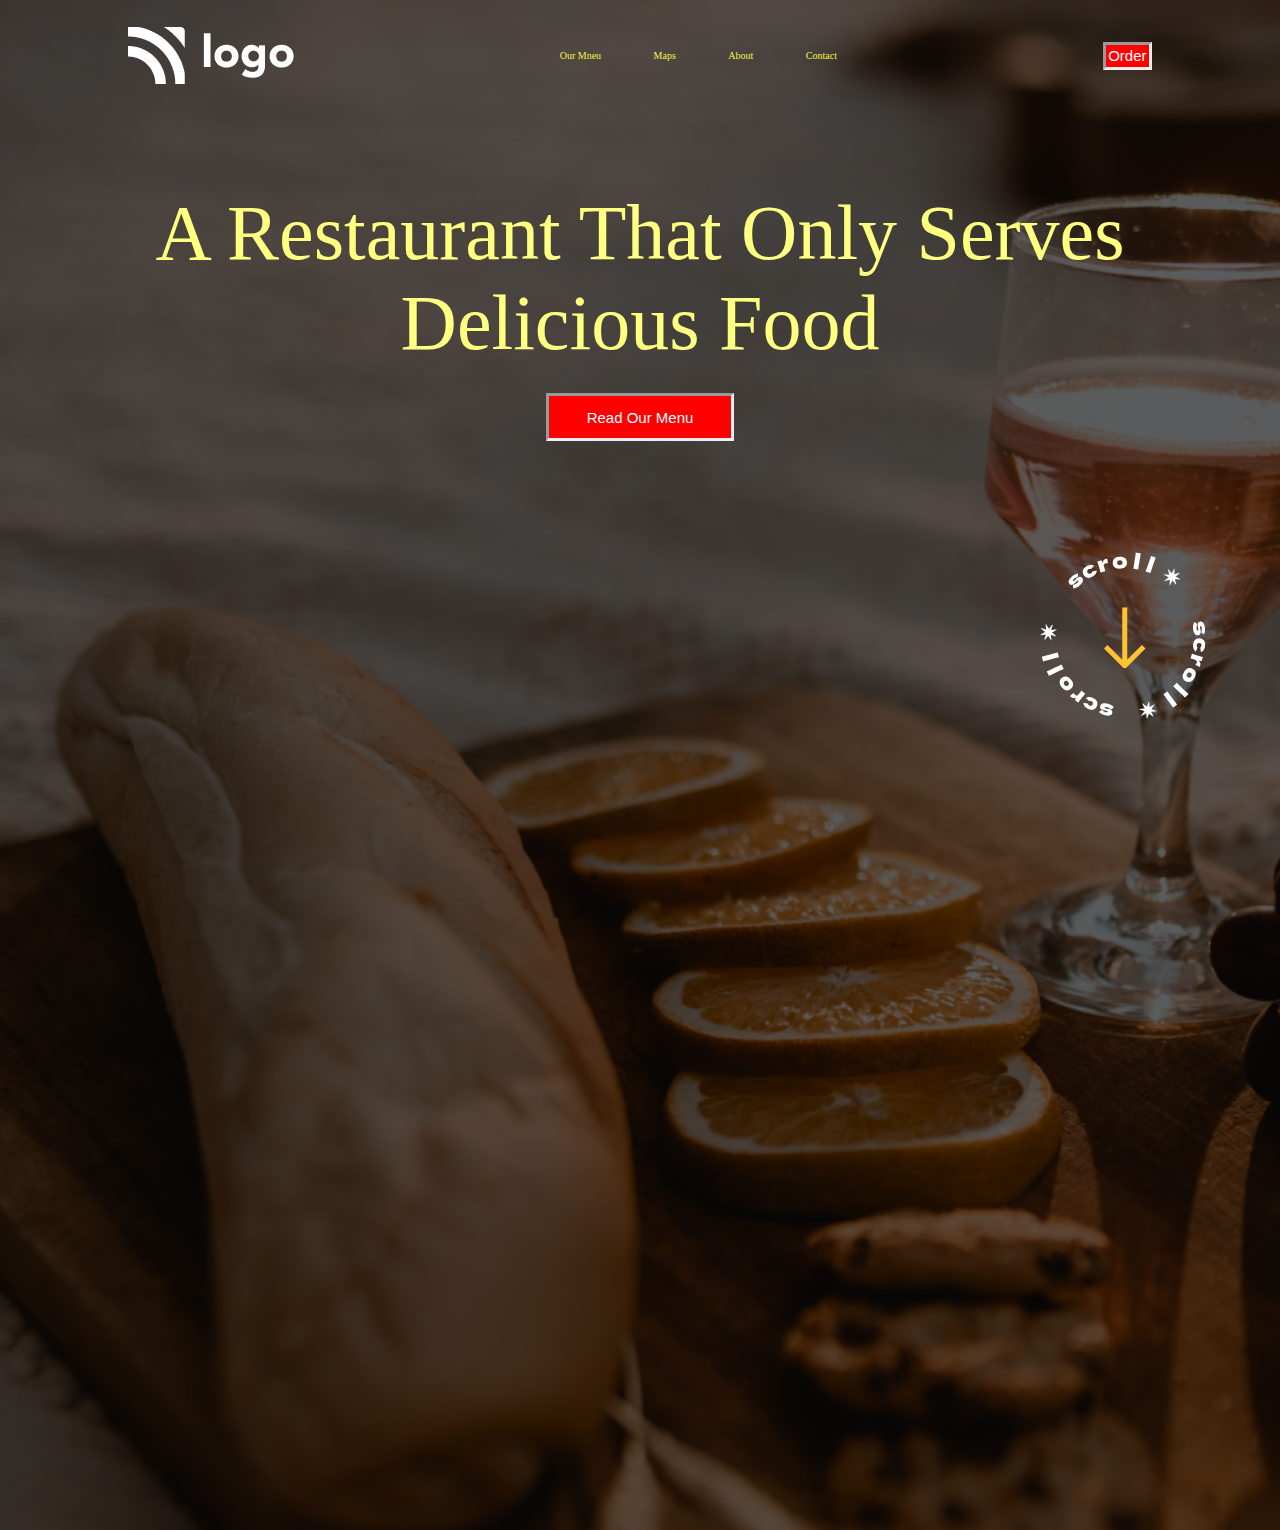
<file: Project 2/index.html>
<!DOCTYPE html>
<html lang="en">
<head>
    <meta charset="UTF-8">
    <meta http-equiv="X-UA-Compatible" content="IE=edge">
    <meta name="viewport" content="width=device-width, initial-scale=1.0">
    <title> Design For Restraunt </title>
    <link rel="stylesheet" href="project2.css">
    <!-- Red Rose Font -->
    <link rel="preconnect" href="https://fonts.googleapis.com" />
    <link rel="preconnect" href="https://fonts.gstatic.com" crossorigin />
    <link
      href="https://fonts.googleapis.com/css2?family=Red+Rose:wght@300;400;500;600;700&display=swap"
      rel="stylesheet"
    />
    <!-- Dela Font -->
    <link rel="preconnect" href="https://fonts.googleapis.com" />
    <link rel="preconnect" href="https://fonts.gstatic.com" crossorigin />
    <link
      href="https://fonts.googleapis.com/css2?family=Dela+Gothic+One&display=swap"
      rel="stylesheet"
    />
</head>
<body>

    <!-- Main Container Start -->
    <div class="main-container">
        <!-- nav bar start  -->
            <nav>
                <img  class = "logo" src= "logo.png" alt=" LOGO ">
                <ul>
                    <li><a href="#">Our Mneu</a></li>
                    <li><a href="#">Maps</a></li>
                    <li><a href="#">About</a></li>
                    <li><a href="#">Contact</a></li>
                </ul>
                <button type="button" >Order</button>
            </nav>
         <!-- nav bar end  -->
            
         <!-- mid-container start  -->
            <div class="container">
                <p>   A Restaurant That Only Serves Delicious Food </p>
                <button class="menu" type="button"> Read Our Menu </button>
            </div>
<!-- mid-container end -->

<!-- bottom start  -->
            <div class="bottom-img">
                <img src="[data-uri]" alt="">
            </div>
            <!-- bottom end  -->
        </div>
          <!-- Main Container end -->

    </body>
</html>
</file>
<file: Project 2/project2.css>
*{
    margin: 0;
    padding: 0;
    box-sizing: border-box;

}


html{
  font-size: 62.5%;
}





/* header responsive code  */
@media(max-width:998px) {
  html{
      font-size: 55%;
  }

  
}

@media(max-width:75px) {
  html {
      font-size: 45%;
  }
}

.main-container{
  height: 170vh;
  width: 100%;
  background-image: linear-gradient(rgba(0, 0, 0, 0.6),rgba(0, 0, 0, 0.6)), url("download.png");
  background-size: cover;
  /* background-position: center; */
}

.logo{
  cursor: pointer;
}

nav{
  display: flex;
  align-items: center;
  justify-content: space-between;
  padding-top: 2.5rem;
  padding-right: 10%;
  padding-left: 10%;
}

nav ul li{
  list-style-type: none;
  display: inline-block;
  padding: 2.5rem 2.5rem;
}

nav ul li a{
  color: rgb(243, 243, 72);
  text-decoration: none;
  font-weight: 400;
}

button{
  border: none;
  background: red;
  color: white;
  font-weight: 400;
  font-size: 1.5rem;
  /* border: 4px solid rgb(255, 255, 255); */
  border-style: inset;
  cursor: pointer;
  padding:  0.25rem  0.25rem ;

}

button:hover{
  border: none;
  background: rgb(98, 0, 255);
  color: white;
  font-weight: 400;
  font-size: 1.5rem;
  border: 0.25rem solid black;
  border-style: inset;
}


.container{
display: flex;
align-items: center;
justify-content: center;
flex-direction: column;
}

p{
  text-align: center;
   font-size: 7.8rem;
    padding-top: 8% ;
    color: rgb(255, 255, 128);
}



.menu{
padding: 1.25rem 3.75rem; 
text-align: center;
font-size: 1.5rem;
margin-top: 2.5rem;
}

.bottom-img{
  position: absolute;
  padding-top: 8%;
  right: 6.25rem;
}
</file>
